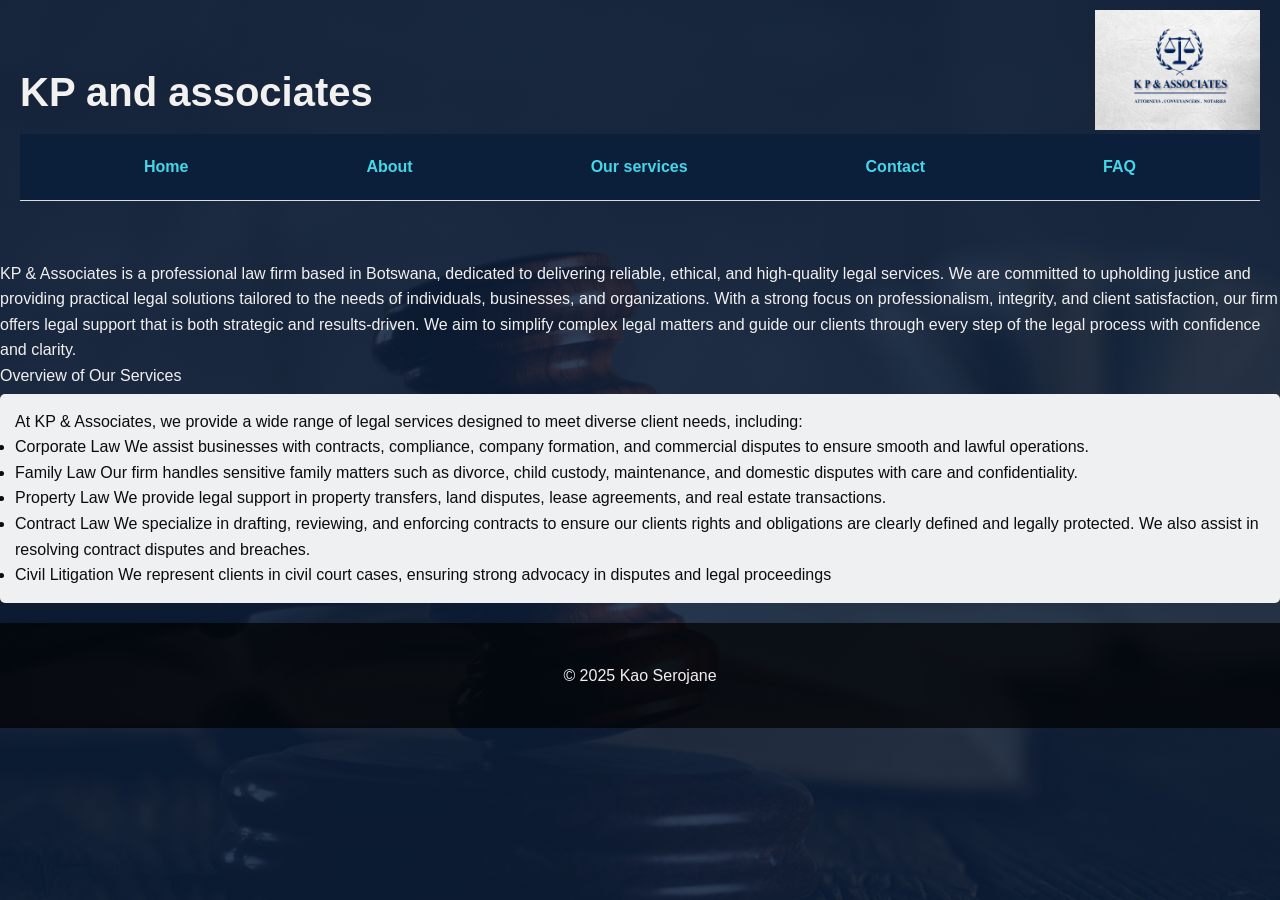
<file: index.html>
<!DOCTYPE html> 

<html lang="en"> 

<head> 
<link rel="stylesheet" href="styles.css"> 
    <meta charset="UTF-8"> 

    <meta name="viewport" content="width=device-width, initial-scale=1.0"> 


    <title>KP and associates</title> 



</head> 

<body> 

    <header> 
<div class="logo-container">
    <img src="kp and associates logo pt2.png" alt="KP & Associates Logo">
  </div>

        <h1>KP and associates</h1> 
        
        <nav>
           <a href="index.html">Home</a> 
            <a href="About us.html">About</a> 
            <a href="Services.html">Our services</a> 
            <a href="Contact.html">Contact</a> 
            <a href="FAQ.html">FAQ</a> 
        </nav>


    </header> 

 

    <main> 


        <p>KP & Associates is a professional law firm based in Botswana, dedicated to delivering reliable, ethical, and high-quality legal services. We are committed to upholding justice and providing practical legal solutions tailored to the needs of individuals, businesses, and organizations.

With a strong focus on professionalism, integrity, and client satisfaction, our firm offers legal support that is both strategic and results-driven. We aim to simplify complex legal matters and guide our clients through every step of the legal process with confidence and clarity.</p>
Overview of Our Services


<ul class="home-list">
At KP & Associates, we provide a wide range of legal services designed to meet diverse client needs, including:

<li> Corporate Law

We assist businesses with contracts, compliance, company formation, and commercial disputes to ensure smooth and lawful operations.</li>

<li> Family Law

Our firm handles sensitive family matters such as divorce, child custody, maintenance, and domestic disputes with care and confidentiality.</li>

<li> Property Law

We provide legal support in property transfers, land disputes, lease agreements, and real estate transactions.</li>

<li> Contract Law

We specialize in drafting, reviewing, and enforcing contracts to ensure our clients rights and obligations are clearly defined and legally protected. We also assist in resolving contract disputes and breaches.</li>

<li> Civil Litigation

We represent clients in civil court cases, ensuring strong advocacy in disputes and legal proceedings</li>
</ul>
        




         </main> 

 

    <footer> 


        <p>&copy; 2025 Kao Serojane</p> 


    </footer> 

 

</body> 

</html>
</file>
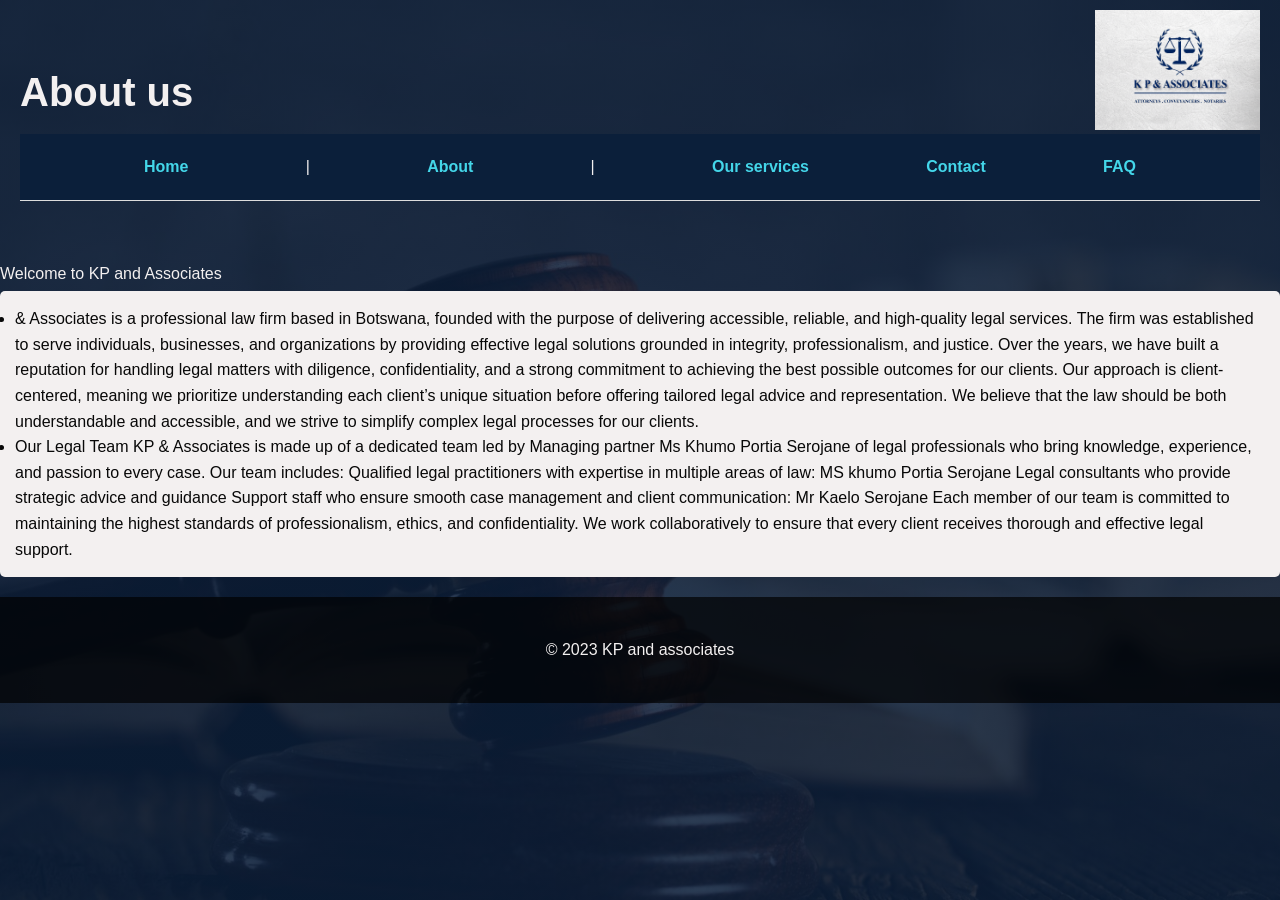
<file: About us.html>
<!DOCTYPE html> 

<html lang="en"> 

<head> 
<link rel="stylesheet" href="styles.css"> 
    <meta charset="UTF-8"> 

    <meta name="viewport" content="width=device-width, initial-scale=1.0"> 

    <title>About us</title> 

</head> 

<body> 

    <header> 
<div class="logo-container">
    <img src="kp and associates logo pt2.png" alt="KP & Associates Logo">
  </div>
        <h1>About us</h1> 

        <nav> 

            <a href="index.html">Home</a> | 
            <a href="About us.html">About</a> | 
            <a href="Services.html">Our services</a>
            <a href="Contact.html">Contact</a> 
            <a href="FAQ.html">FAQ</a>

        </nav> 

    </header> 

 

    <main> 

      <p>Welcome to KP and Associates</p>
      <ul class="aboutus-list">
<li> & Associates is a professional law firm based in Botswana, founded with the purpose of delivering accessible, reliable, and high-quality legal services. The firm was established to serve individuals, businesses, and organizations by providing effective legal solutions grounded in integrity, professionalism, and justice.

Over the years, we have built a reputation for handling legal matters with diligence, confidentiality, and a strong commitment to achieving the best possible outcomes for our clients. Our approach is client-centered, meaning we prioritize understanding each client’s unique situation before offering tailored legal advice and representation.

We believe that the law should be both understandable and accessible, and we strive to simplify complex legal processes for our clients.</li>

<li>Our Legal Team

KP & Associates is made up of a dedicated team led by Managing partner Ms Khumo Portia Serojane of legal professionals who bring knowledge, experience, and passion to every case.

Our team includes:

Qualified legal practitioners with expertise in multiple areas of law: MS khumo Portia Serojane
Legal consultants who provide strategic advice and guidance
Support staff who ensure smooth case management and client communication: Mr Kaelo Serojane

Each member of our team is committed to maintaining the highest standards of professionalism, ethics, and confidentiality. We work collaboratively to ensure that every client receives thorough and effective legal support.</li>
      </ul> 

    </main> 

 

    <footer> 

        <p>&copy; 2023 KP and associates</p> 

    </footer> 

</body> 

</html>
</file>
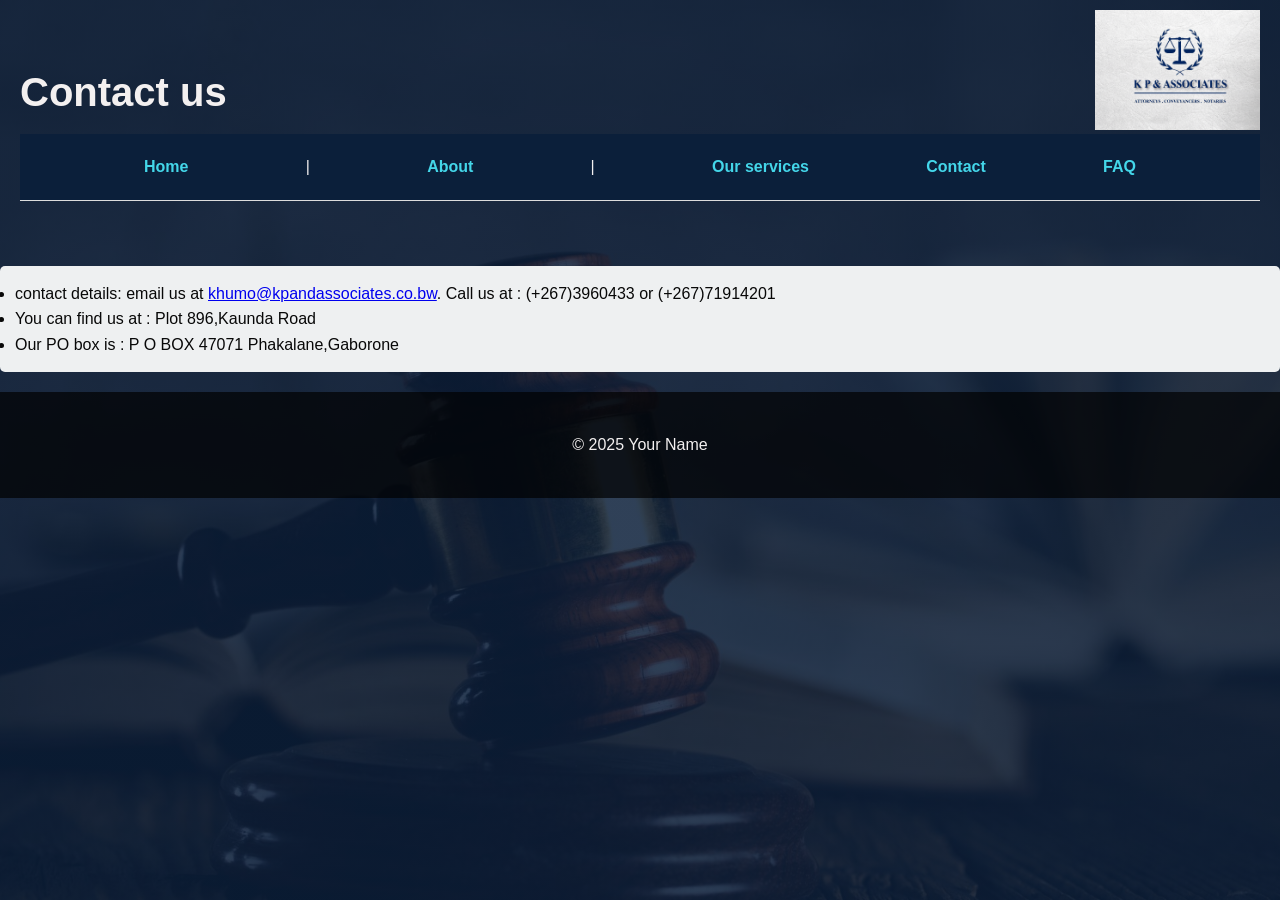
<file: Contact.html>
<!DOCTYPE html> 

<html lang="en"> 

<head> 
<link rel="stylesheet" href="styles.css"> 
    <meta charset="UTF-8"> 

    <meta name="viewport" content="width=device-width, initial-scale=1.0"> 

    <title>Contact us</title> 

</head> 

<body> 

    <header> 
<div class="logo-container">
    <img src="kp and associates logo pt2.png" alt="KP & Associates Logo">
  </div>
        <h1>Contact us</h1> 

        <nav> 
            <a href="index.html">Home</a> | 
            <a href="About us.html">About</a> | 
            <a href="Services.html">Our services</a>
            <a href="Contact.html">Contact</a> 
            <a href="FAQ.html">FAQ</a>

        </nav> 

    </header> 

 

    <main> 
      <ul class="contact-list">
        <li>contact details: email us at <a href="mailto:khumo@kpandassociates.co.bw">khumo@kpandassociates.co.bw</a>.
             Call us at : (+267)3960433 or (+267)71914201</li> 
        <li>You can find us at : Plot 896,Kaunda Road</li>
        <li> Our PO box is : P O BOX 47071 Phakalane,Gaborone</li>
      </ul>
    </main> 

 

    <footer> 

        <p>&copy; 2025 Your Name</p> 

    </footer> 

</body> 

</html>
</file>
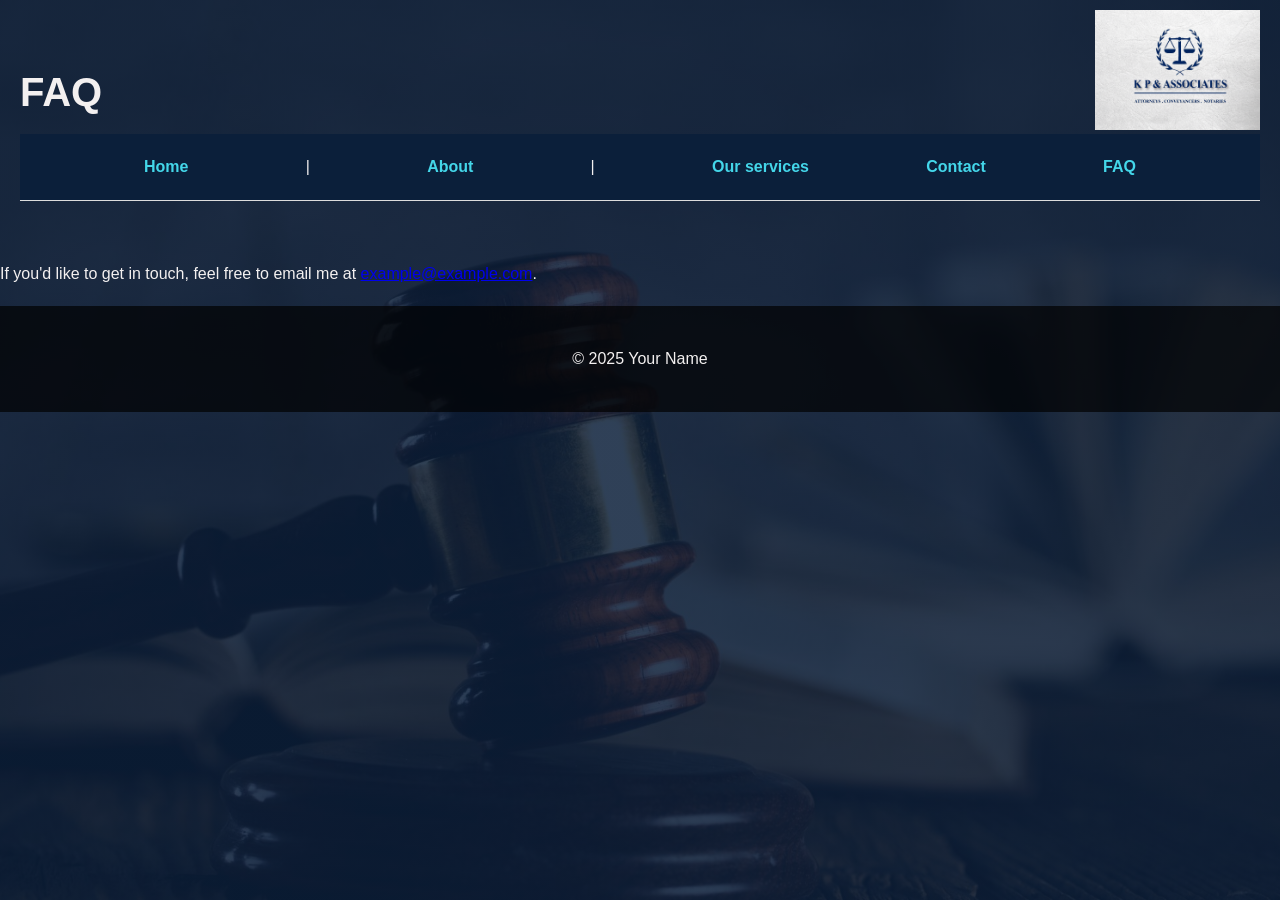
<file: FAQ.html>
<!DOCTYPE html> 

<html lang="en"> 

<head> 
<link rel="stylesheet" href="styles.css"> 
    <meta charset="UTF-8"> 

    <meta name="viewport" content="width=device-width, initial-scale=1.0"> 

    <title>FAQ</title> 

</head> 

<body> 

    <header> 
<div class="logo-container">
    <img src="kp and associates logo pt2.png" alt="KP & Associates Logo">
  </div>
        <h1>FAQ</h1> 

        <nav> 
            <a href="index.html">Home</a> | 
            <a href="About us.html">About</a> | 
            <a href="Services.html">Our services</a>
            <a href="Contact.html">Contact</a> 
            <a href="FAQ.html">FAQ</a>

        </nav> 

    </header> 

 

    <main> 

        <p>If you'd like to get in touch, feel free to email me at <a href="mailto:example@example.com">example@example.com</a>.</p> 

    </main> 

 

    <footer> 

        <p>&copy; 2025 Your Name</p> 

    </footer> 

</body> 

</html>
</file>
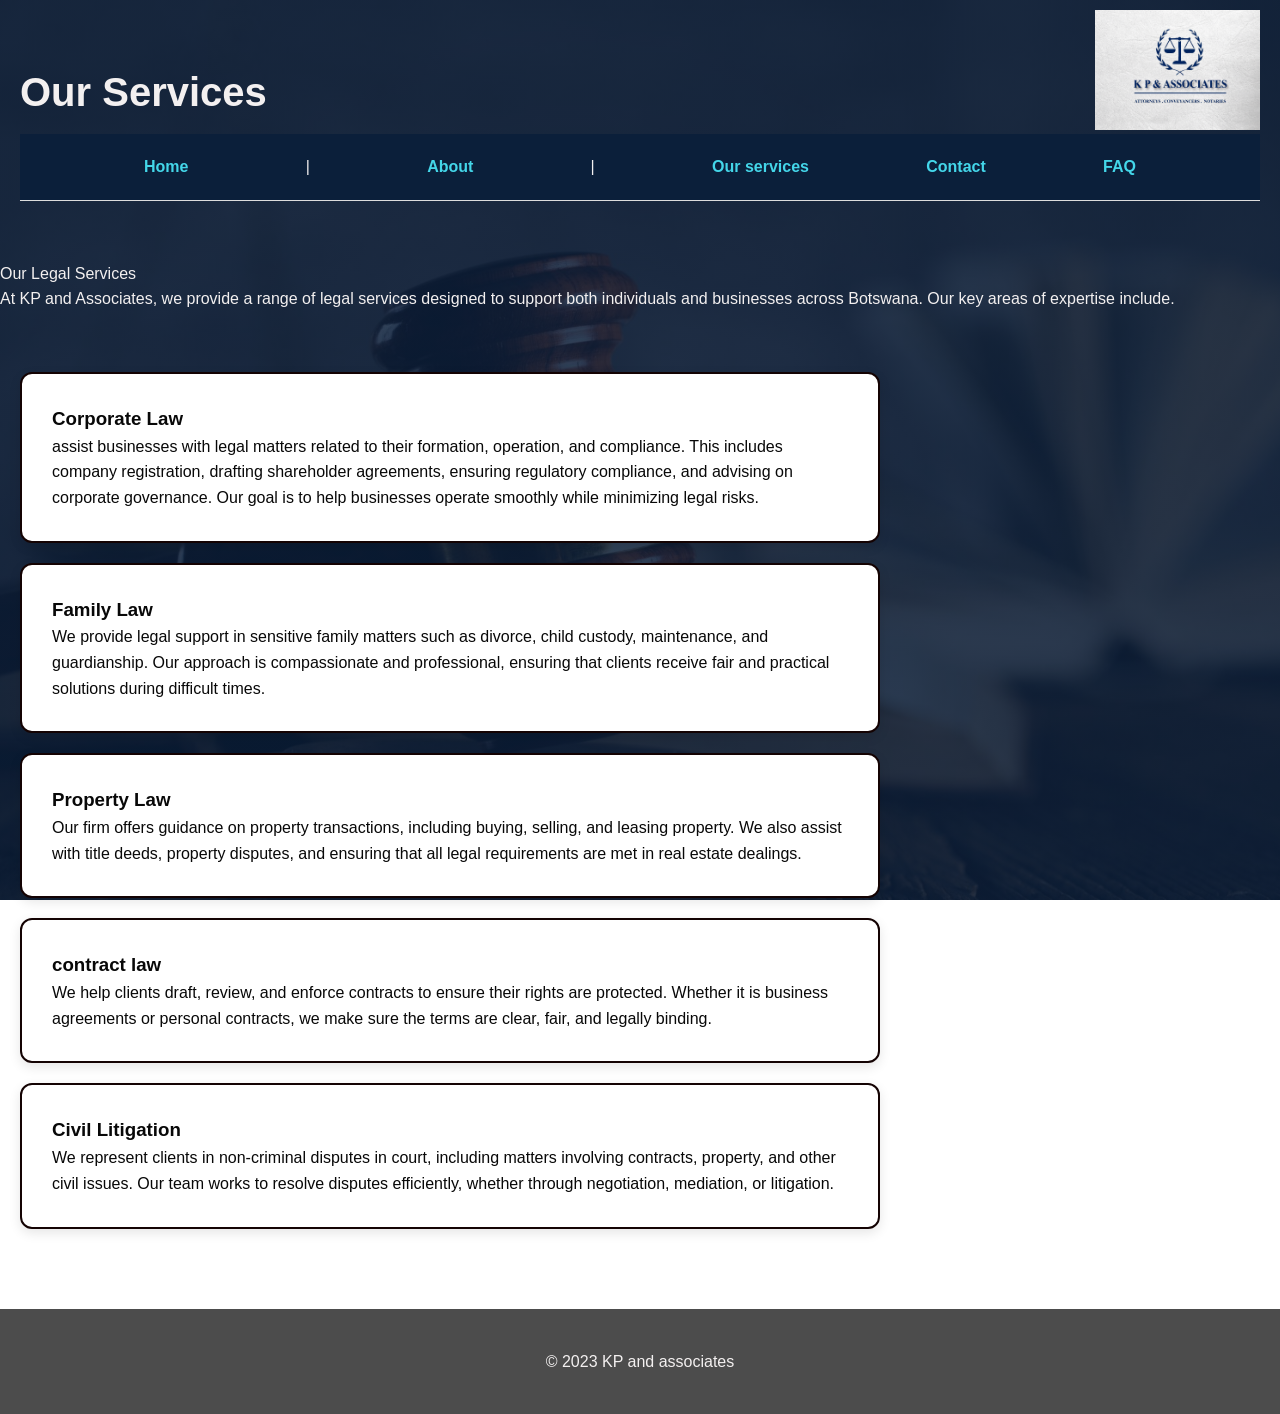
<file: Services.html>
<!DOCTYPE html> 

<html lang="en"> 

<head> 
<link rel="stylesheet" href="styles.css"> 
    <meta charset="UTF-8"> 

    <meta name="viewport" content="width=device-width, initial-scale=1.0"> 

    <title>Services</title> 

</head> 

<body> 

    <header> 
<div class="logo-container">
    <img src="kp and associates logo pt2.png" alt="KP & Associates Logo">
  </div>
        <h1>Our Services</h1> 

        <nav> 

            <a href="index.html">Home</a> | 
            <a href="About us.html">About</a> | 
            <a href="Services.html">Our services</a>
            <a href="Contact.html">Contact</a> 
            <a href="FAQ.html">FAQ</a>
         

        </nav> 

    </header> 

 

    <main> 

        <p>Our Legal Services</p>

<p>At KP and Associates, we provide a range of legal services designed to support both individuals and businesses across Botswana. Our key areas of expertise include.</p>
<div class="services-container">
<div>
<section>
<div class="card"> 
    <h3> Corporate Law</h3>
<p> assist businesses with legal matters related to their formation, operation, and compliance. This includes company registration, drafting shareholder agreements, ensuring regulatory compliance, and advising on corporate governance. Our goal is to help businesses operate smoothly while minimizing legal risks.</p>
</div>



<div class="card"> 
    <h3> Family Law</h3>
<p>We provide legal support in sensitive family matters such as divorce, child custody, maintenance, and guardianship. Our approach is compassionate and professional, ensuring that clients receive fair and practical solutions during difficult times.</p>
</div>



<div class="card">
    <h3> Property Law</h3>
<p>Our firm offers guidance on property transactions, including buying, selling, and leasing property. We also assist with title deeds, property disputes, and ensuring that all legal requirements are met in real estate dealings.</p>
</div>



<div class="card"> 
    <h3> contract law</h3>
<p>We help clients draft, review, and enforce contracts to ensure their rights are protected. Whether it is business agreements or personal contracts, we make sure the terms are clear, fair, and legally binding.</p>
</div>



<div class="card">
    <h3> Civil Litigation</h3>
<p>We represent clients in non-criminal disputes in court, including matters involving contracts, property, and other civil issues. Our team works to resolve disputes efficiently, whether through negotiation, mediation, or litigation.</p>
</div>
</div>
</div>
</section>

      

    </main> 

 

    <footer> 

        <p>&copy; 2023 KP and associates</p> 

    </footer> 

</body> 

</html>
</file>
<file: styles.css>
* {
    margin: 0;
    padding: 0;
    box-sizing: border-box;
}

/* Body styling */
body {
    font-family: Arial, sans-serif;
    background: linear-gradient(
        rgba(11, 31, 58, 0.85),
        rgba(11, 31, 58, 0.85)
    ),
    url('background image.jpg');

    background-size: cover;
    background-position: center;
    background-attachment: fixed;

    color: white;
    color: #f3f0f0;        /* black text */
    line-height: 1.6;
    text-decoration-color: #f3f0f0;
}

/* Navigation bar */
nav {
   display: flex;
    justify-content: space-between;
    align-items: center;
    background: #0b1f3a;
    padding: 20px 10%;
    gap: 20px;
    border-bottom: 1px solid #ddd;
    position: sticky;
}

/* Nav links */
nav a {
     color: #44d6e9;
    text-decoration: none;
    font-weight: bold;
}

nav a:hover {
     color: #f5f8f8;
}



button:hover {
    background: #00aacc;

}

/* Header / Hero section */
header {
    text-align: left;
    padding: 60px 20px;
}

header h1 {
    font-size: 2.5rem;
    margin-bottom: 10px;
}

header p {
    font-size: 1.2rem;
}

/* Sections */
section {
    padding: 40px 20px;
    max-width: 900px;
    margin: auto;
}
  
/* Cards (for projects/services) */
.card {
    background: #ffffff;
    padding: 30px;
    margin: 20px 0;
    border-radius: 12px;
    border: 2px solid #140303;
    box-shadow: 0 4px 12px rgba(0, 0, 0, 0.1);
    transition: 0.3s;
    flex: 1;
    color: #080808;
}

.card:hover {
    transform: translateY(-10px);
}
.services-container {
    display: flex;
    grid-template-columns: repeat(2, 1fr); /* 2 columns */
    gap: 20px;
}
.logo-container img {
   width: 165px; /* adjust size */
  height: 120px;
  position:  absolute;
  top: 10px; /* moves it slightly above the nav bar */ 
  right: 20px;
}

/* Footer */
footer {
    text-align: center;
    padding: 40px;
    background: rgba(0, 0, 0, 0.7);
    margin-top: 20px;
}



.home-list {
  background: #eef0f1;     /* firm color */
  color: rgb(12, 12, 12);
  margin: 5px 0;
  padding: 15px;
  border-radius: 5px;
  list-style-type: disc;
}

.aboutus-list{
    background: #f3f0f0;
    color: #080808;
margin: 5px 0;
padding: 15px;
border-radius: 5px;
list-style-type: disc;

}

.contact-list{
    background: #eef0f1;
    color: #080808;
    margin: 5px 0;
    padding: 15px;
    border-radius: 5px;
    list-style-type: disc;

}
.title{
 font-size:30px; 
 font-weight: bold;
   
}
</file>
